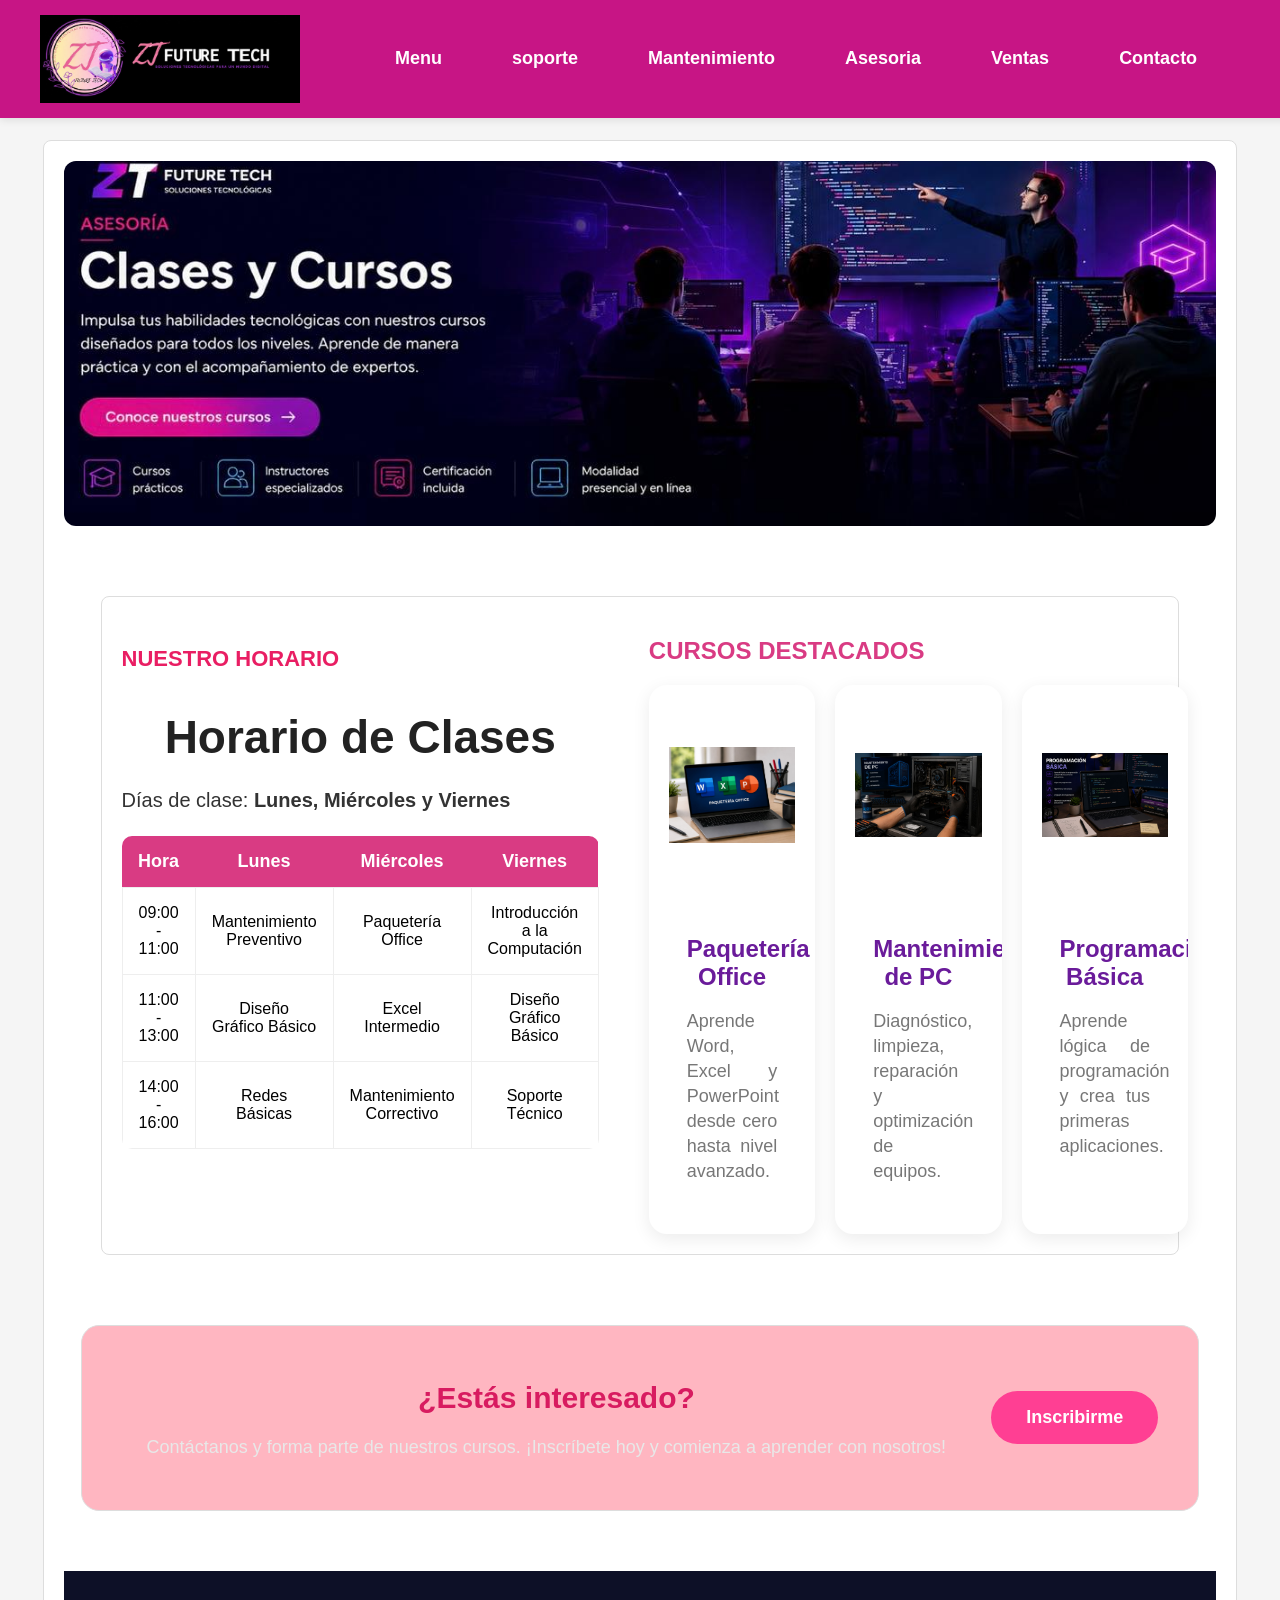
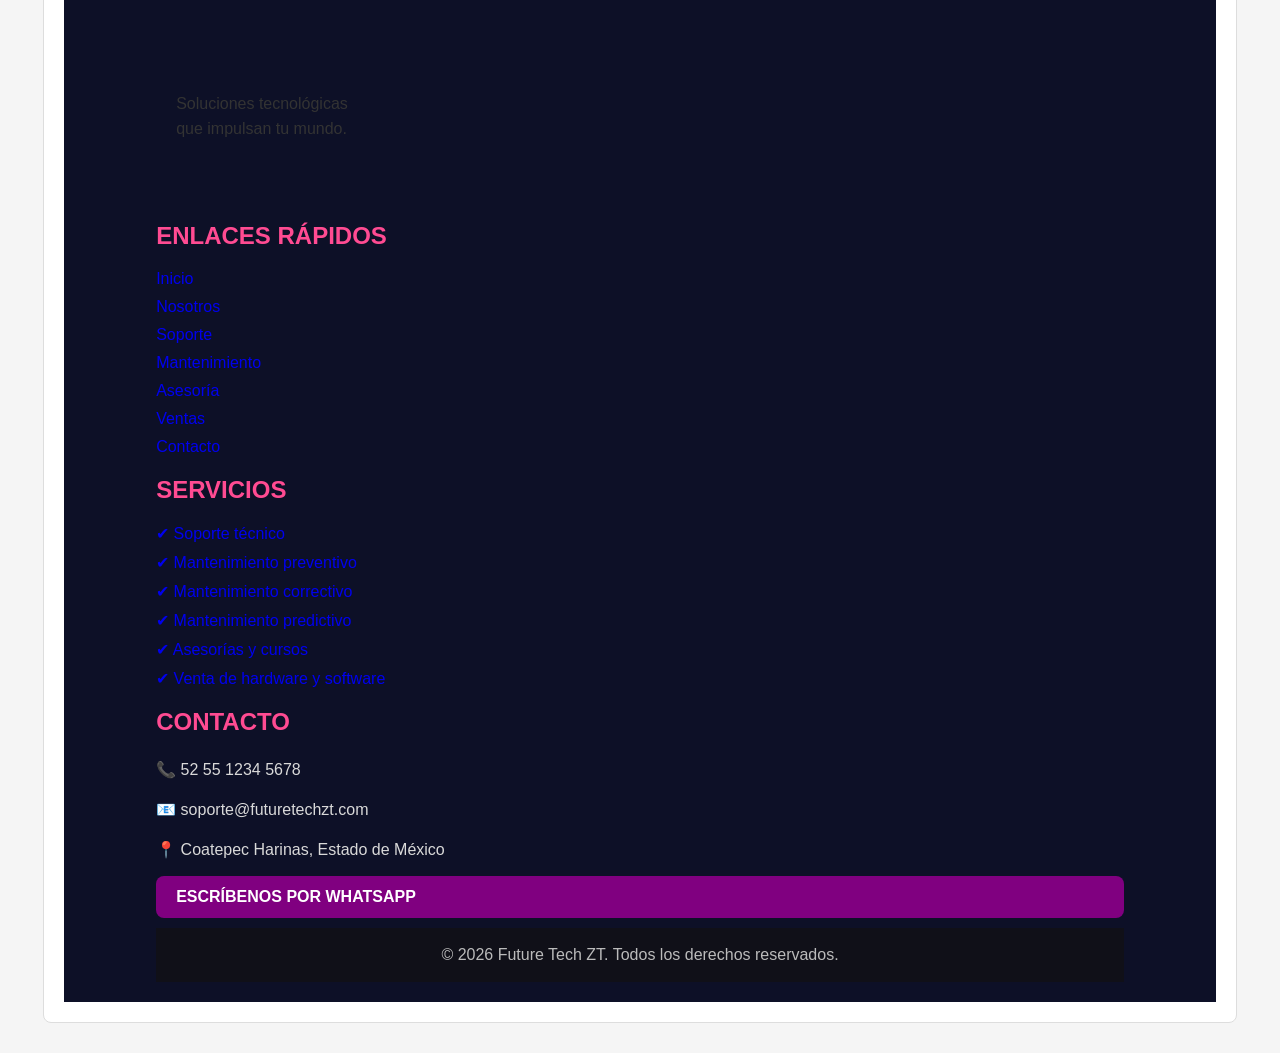
<file: asesorias.html>
<!DOCTYPE html>
<html lang="es">
<head>
<meta charset="UTF-8">
<title>Soluciones Tecnologicas "Future Tech ZT"</title> 
<meta name="viewport" content="width=device-width, initial-scale=1.0">
<link rel="stylesheet" href="estilosprincipales.css">
</head>

<body>   
 <header> 
<div class="logo"> 
<img src="logohorizontal.jpg" alt="ZT Support">
</div>
<nav>
<ul class="menu">
<li><a href="index.html">Menu</a> 
</li> 
<li class="desplegable"> 
<a href="#soporte">soporte</a> 
<ul class="submenu"> 
<li><a href="soporte.html">Presencial</a></li>
<li><a href="soporte.html">Distancia</a></li> 
</ul>
</li> 
<li class="desplegable">
<a href="mantenimiento.html">Mantenimiento</a> 
<ul class="submenu"> 
<li><a href="mantenimiento.html">Preventivo</a></li>
<li><a href="mantenimiento.html">Correctivo</a></li>
<li><a href="mantenimiento.html">Predictivo</a></li>
</ul> 
</li> 
<li class="desplegable">
<a href="#asesoría">Asesoria</a> 
<ul class="submenu"> 
<li><a  href="#clases">Clases</a></li> 
</ul> 
</li> 
<li class="desplegable"> 
<a href="#ventas">Ventas</a> 
<ul class="submenu"> 
<li><a href="ventas.html">Hardware</a></li> 
</ul>
</li> 
<li class="desplegable">
<a href="#contacto">Contacto</a> 
<ul class="submenu"> 
<li><a href="contacto.html">Nosotros</a></li> 
<li><a href="contacto.html">Ubicacion</a></li> 
<li><a href="contacto.html">Sucursal</a></li> 
</ul> 
</li> 
</ul> 
</nav> 
</header>

<!-- BANNER -->
<section class="banner-mantenimiento">

    <img src="bannerasesorias.jpg" alt="Banner Asesorias"> 
<section class="horario-cursos">

    <!-- HORARIO -->
    <div class="horario">

        <h4>NUESTRO HORARIO</h4>

        <h2>Horario de Clases</h2>

        <p class="dias">
            Días de clase: <strong>Lunes, Miércoles y Viernes</strong>
        </p>

        <table>

            <tr>
                <th>Hora</th>
                <th>Lunes</th>
                <th>Miércoles</th>
                <th>Viernes</th>
            </tr>

            <tr>
                <td>09:00 - 11:00</td>
                <td>Mantenimiento Preventivo</td>
                <td>Paquetería Office</td>
                <td>Introducción a la Computación</td>
            </tr>

            <tr>
                <td>11:00 - 13:00</td>
                <td>Diseño Gráfico Básico</td>
                <td>Excel Intermedio</td>
                <td>Diseño Gráfico Básico</td>
            </tr>

            <tr>
                <td>14:00 - 16:00</td>
                <td>Redes Básicas</td>
                <td>Mantenimiento Correctivo</td>
                <td>Soporte Técnico</td>
            </tr>

        </table>
    </div>

    <!-- CURSOS -->

    <div class="cursos">

        <h3>CURSOS DESTACADOS</h3>

        <div class="cards">

            <div class="card">

                <img src="office.jpg">

                <h4>Paquetería Office</h4>

                <p>
                    Aprende Word, Excel y PowerPoint desde cero hasta nivel avanzado.
                </p>

            </div>

            <div class="card">

                <img src="mantenimiento.jpg">

                <h4>Mantenimiento de PC</h4>

                <p>
                    Diagnóstico, limpieza, reparación y optimización de equipos.
                </p>

            </div>

            <div class="card">

                <img src="programacion.jpg">

                <h4>Programación Básica</h4>

                <p>
                    Aprende lógica de programación y crea tus primeras aplicaciones.
                </p>

            </div>

        </div>

    </div>

</section>
<!-- SECCIÓN INSCRIPCIÓN A CURSOS -->
<section class="inscripcion-cursos">

    <div class="inscripcion-icono">
    
    </div>

    <div class="inscripcion-texto">
        <h2>¿Estás interesado?</h2>
        <p>Contáctanos y forma parte de nuestros cursos. ¡Inscríbete hoy y comienza a aprender con nosotros!</p>
    </div>

    <div class="inscripcion-boton">
        <a href="formulario-cursos.html" class="btn-inscribirse">
            Inscribirme
        </a>
    </div>

</section>
<footer class="footer">

    <div class="footer-contenedor">

            <p>
                Soluciones tecnológicas<br>
                que impulsan tu mundo.
            </p>
        </div>

        <div class="footer-col">
            <h3>ENLACES RÁPIDOS</h3>

            <a href="index.html">Inicio</a>
            <a href="#">Nosotros</a>
            <a href="soporte.html">Soporte</a>
            <a href="mantenimiento.html">Mantenimiento</a>
            <a href="asesorias.html">Asesoría</a>
            <a href="ventas.html">Ventas</a>
            <a href="contacto.html">Contacto</a>
        </div>

        <div class="footer-col">
            <h3>SERVICIOS</h3>

            <a href="soporte.html">✔ Soporte técnico</a>
            <a href="mantenimiento.html">✔ Mantenimiento preventivo</a>
            <a href="#">✔ Mantenimiento correctivo</a>
            <a href="#">✔ Mantenimiento predictivo</a>
            <a href="asesorias.html">✔ Asesorías y cursos</a>
            <a href="contacto.html">✔ Venta de hardware y software</a>
        </div>

        <div class="footer-col">
            <h3>CONTACTO</h3>

            <p>📞 52 55 1234 5678</p>
            <p>📧 soporte@futuretechzt.com</p>
            <p>📍 Coatepec Harinas, Estado de México</p>

            <a href="#" class="boton-footer">
                ESCRÍBENOS POR WHATSAPP
            </a>

        </div>

    </div>

    <div class="footer-copy">
        © 2026 Future Tech ZT. Todos los derechos reservados.
    </div>

</footer>
</body>
</html>
</file>
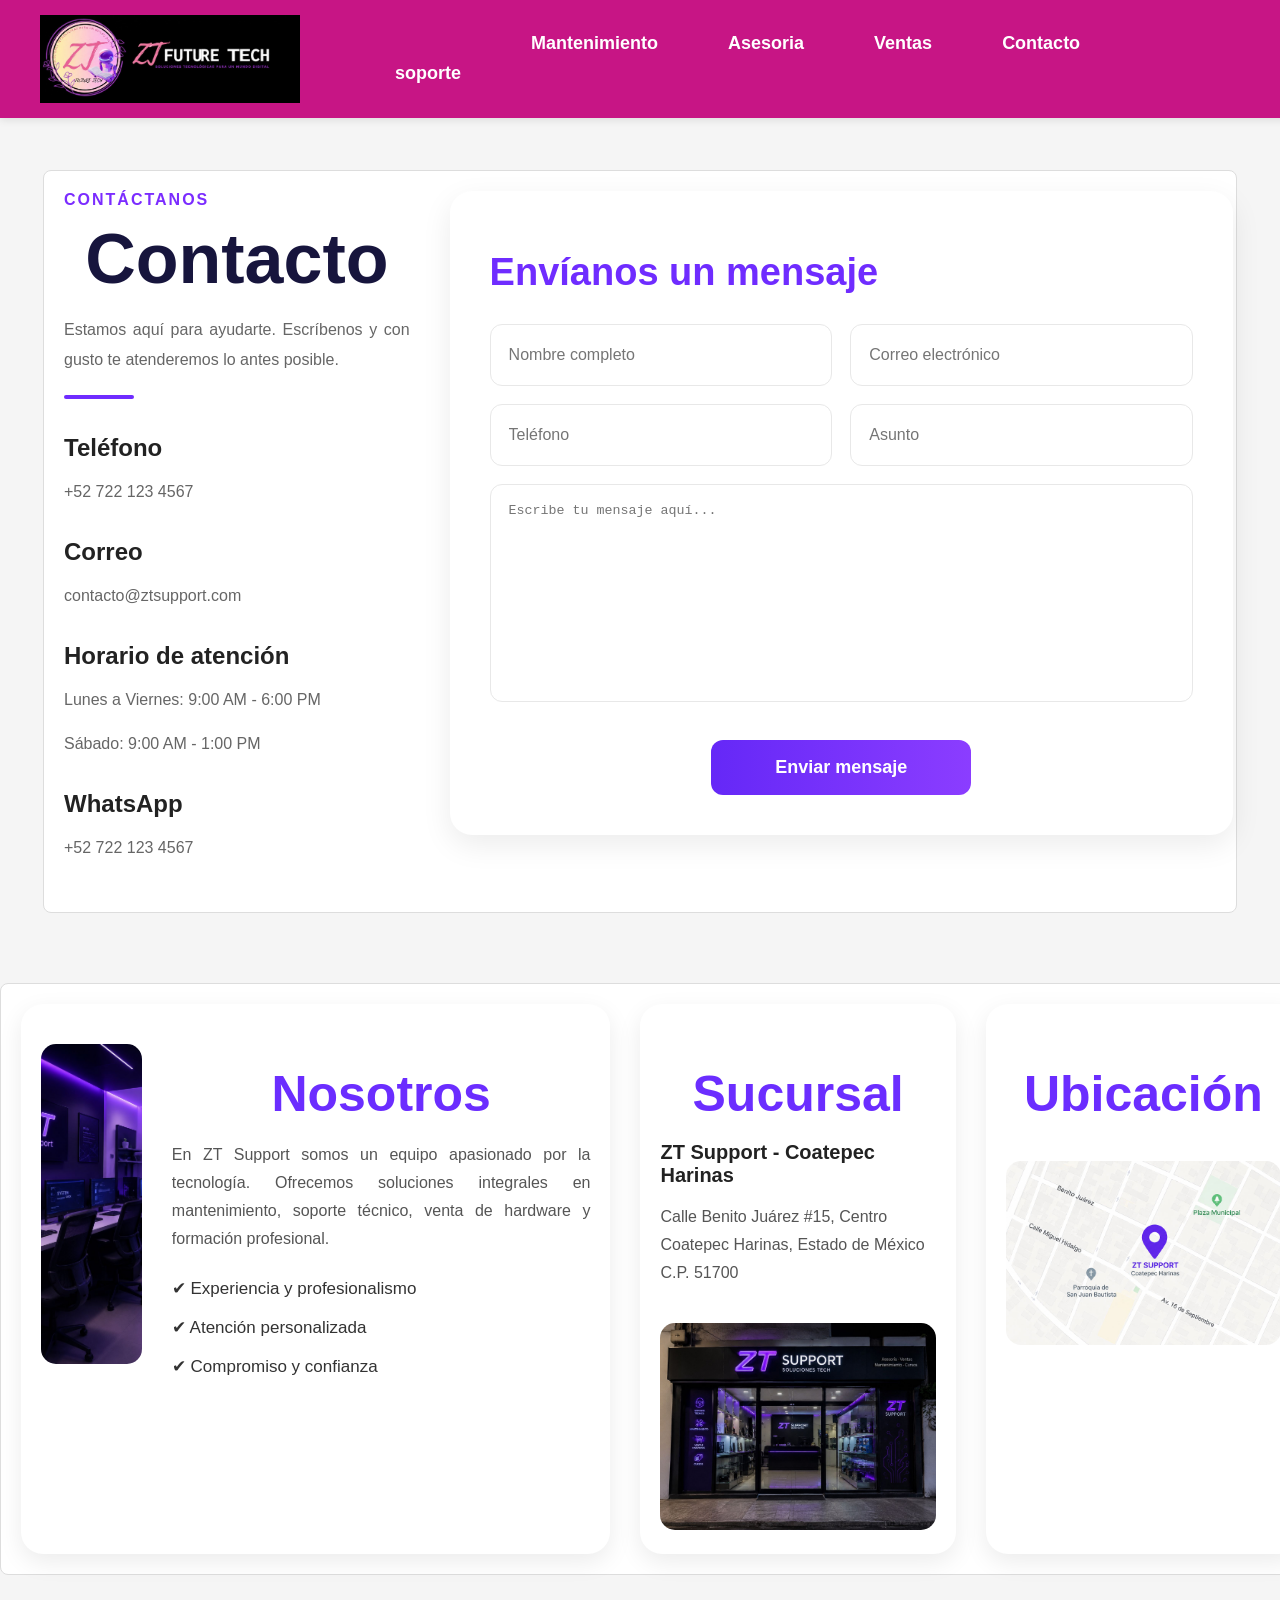
<file: contacto.html>
<!DOCTYPE html>
<html lang="es">
<head>
<meta charset="UTF-8">
<title>Soluciones Tecnologicas "Future Tech ZT"</title> 
<meta name="viewport" content="width=device-width, initial-scale=1.0">
<link rel="stylesheet" href="estilosprincipales.css">
</head>

<body>   
 <header> 
<div class="logo"> 
<img src="logohorizontal.jpg" alt="ZT Support">
</div>
<nav>
<ul class="menu">
<li><a href="index.html>Menu</a> 
</li> 
<li class="desplegable"> 
<a href="#soporte">soporte</a> 
<ul class="submenu"> 
<li><a href="soporte.html">Presencial</a></li>
<li><a href="soporte.html">Distancia</a></li> 
</ul>
</li> 
<li class="desplegable">
<a href="mantenimiento.html">Mantenimiento</a> 
<ul class="submenu"> 
<li><a href="mantenimiento.html">Preventivo</a></li>
<li><a href="mantenimiento.html">Correctivo</a></li>
<li><a href="mantenimiento.html">Predictivo</a></li>
</ul> 
</li> 
<li class="desplegable">
<a href="asesorias.html">Asesoria</a> 
<ul class="submenu"> 
<li><a  href="#clases">Clases</a></li> 
</ul> 
</li> 
<li class="desplegable"> 
<a href="#ventas">Ventas</a> 
<ul class="submenu"> 
<li><a href="#hardware">Hardware</a></li> 
</ul>
</li> 
<li class="desplegable">
<a href="#contacto">Contacto</a> 
<ul class="submenu"> 
<li><a href="#nosotros">Nosotros</a></li> 
<li><a href="#ubicacion">Ubicacion</a></li> 
<li><a href="#Sucursal">Sucursal</a></li> 
</ul> 
</li> 
</ul> 
</nav> 
</header>
<section class="contacto">

    <!-- Información -->
    <div class="info-contacto">

        <span>CONTÁCTANOS</span>

        <h2>Contacto</h2>

        <p>
            Estamos aquí para ayudarte. Escríbenos y con gusto
            te atenderemos lo antes posible.
        </p>

        <div class="linea"></div>

        <div class="dato">
            <h4>Teléfono</h4>
            <p>+52 722 123 4567</p>
        </div>

        <div class="dato">
            <h4>Correo</h4>
            <p>contacto@ztsupport.com</p>
        </div>

        <div class="dato">
            <h4>Horario de atención</h4>
            <p>Lunes a Viernes: 9:00 AM - 6:00 PM</p>
            <p>Sábado: 9:00 AM - 1:00 PM</p>
        </div>

        <div class="dato">
            <h4>WhatsApp</h4>
            <p>+52 722 123 4567</p>
        </div>

    </div>

    <!-- Formulario -->

    <div class="formulario">

        <h3>Envíanos un mensaje</h3>

        <form>

            <input type="text" placeholder="Nombre completo">

            <input type="email" placeholder="Correo electrónico">

            <input type="text" placeholder="Teléfono">

            <input type="text" placeholder="Asunto">

            <textarea placeholder="Escribe tu mensaje aquí..."></textarea>

            <button type="submit">Enviar mensaje</button>

        </form>

    </div>

</section>
<section class="informacion">

    <!-- Nosotros -->
    <div class="card-info nosotros">

        <div class="img-card">
            <img src="nosotros1.jpg" alt="Nosotros">
        </div>

        <div class="contenido">

            <h2>Nosotros</h2>

            <p>
                En ZT Support somos un equipo apasionado por la tecnología.
                Ofrecemos soluciones integrales en mantenimiento,
                soporte técnico, venta de hardware y formación profesional.
            </p>

            <ul>
                <li>✔ Experiencia y profesionalismo</li>
                <li>✔ Atención personalizada</li>
                <li>✔ Compromiso y confianza</li>
            </ul>

        </div>

    </div>

    <!-- Sucursal -->

    <div class="card-info">

        <h2>Sucursal</h2>

        <h3>ZT Support - Coatepec Harinas</h3>

        <p>
            Calle Benito Juárez #15, Centro<br>
            Coatepec Harinas, Estado de México<br>
            C.P. 51700
        </p>

        <img src="sucursal1.jpg" alt="Sucursal">

    </div>

    <!-- Ubicación -->

    <div class="card-info">

        <h2>Ubicación</h2>

        <img src="mapa.jpg" alt="Mapa">

    </div>

</section>
</file>
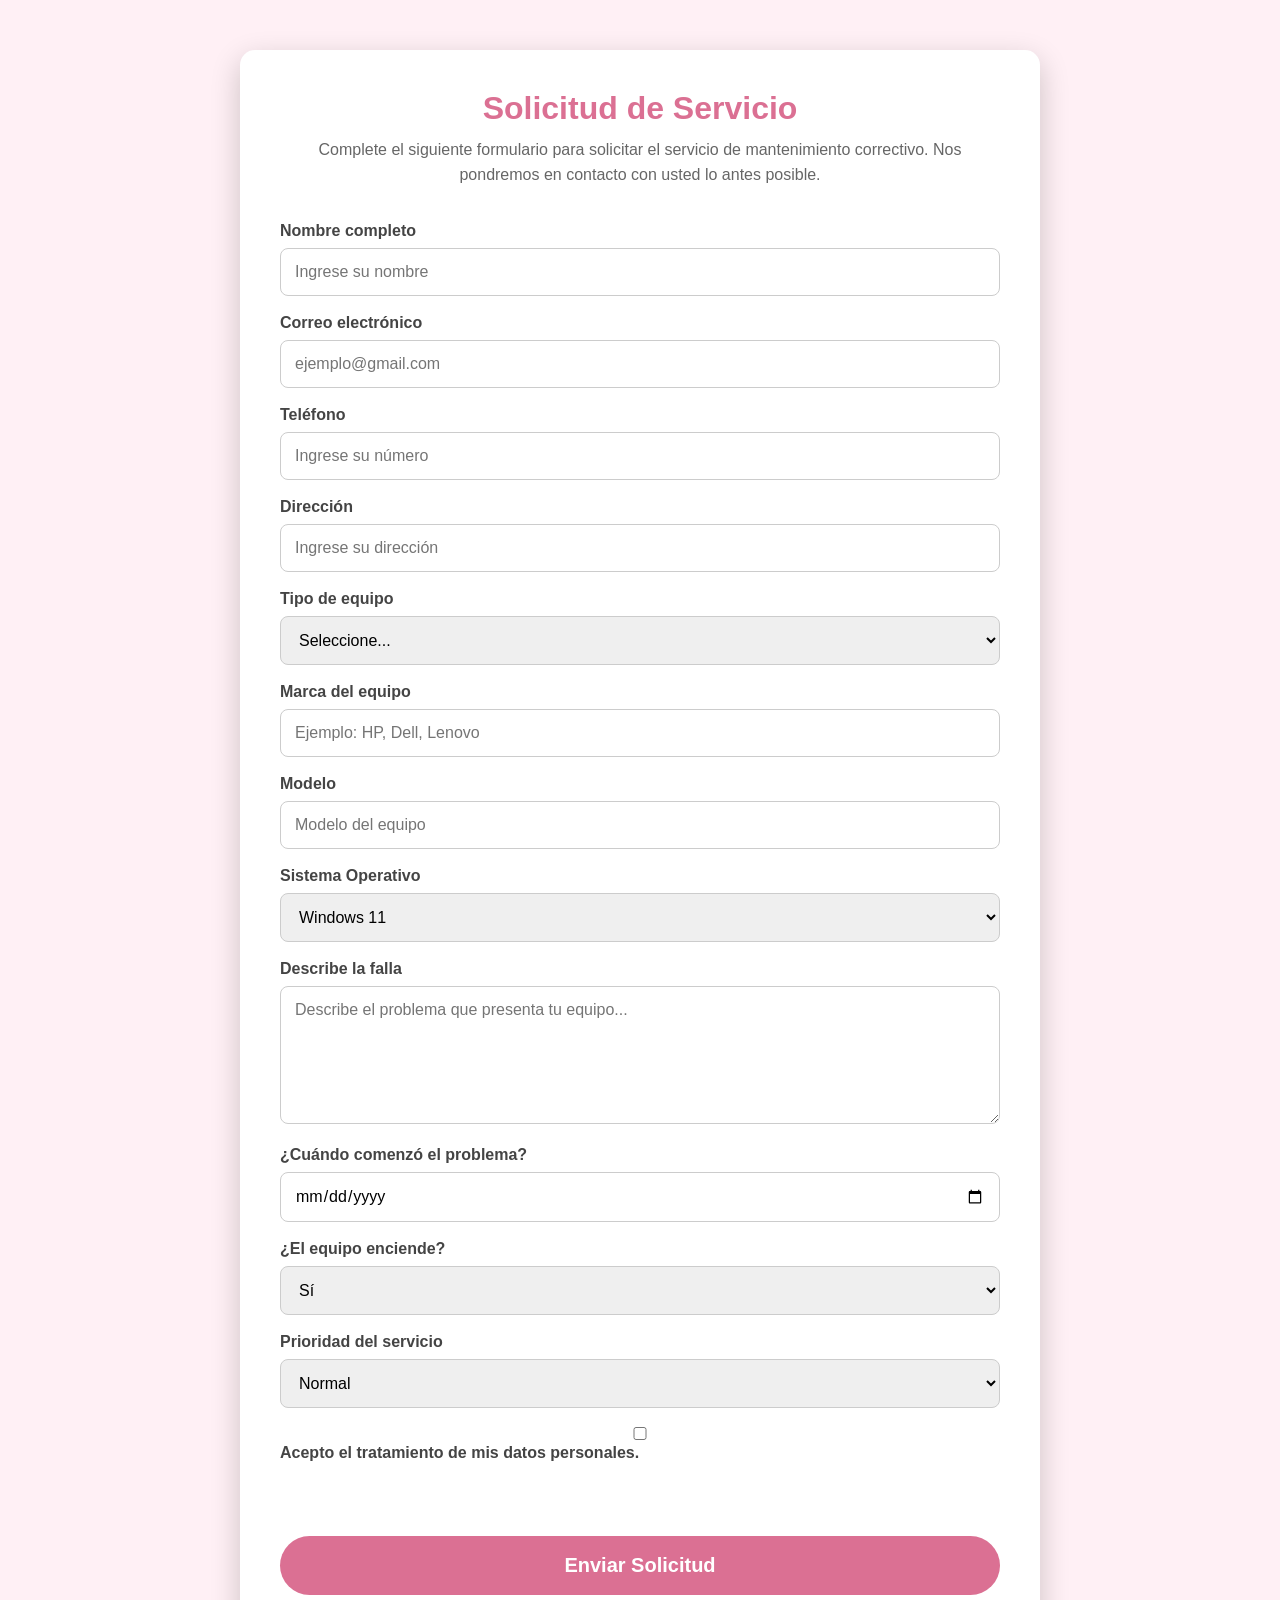
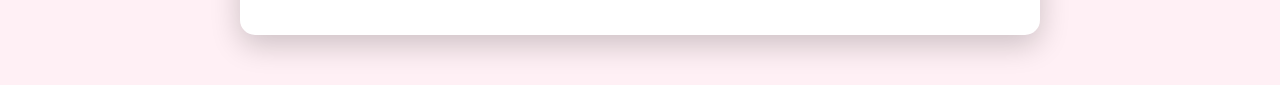
<file: Formulario de Mantenimiento.html>
<!DOCTYPE html>
<html lang="es">
<head>
<meta charset="UTF-8">
<meta name="viewport" content="width=device-width, initial-scale=1.0">

<title>Solicitud de Mantenimiento Correctivo</title>

<link rel="stylesheet" href="estilo-formulario.css">

</head>

<body>

<div class="contenedor">

<h1>Solicitud de Servicio</h1>

<p class="descripcion">
Complete el siguiente formulario para solicitar el servicio de mantenimiento correctivo. Nos pondremos en contacto con usted lo antes posible.
</p>

<form>

<label>Nombre completo</label>
<input type="text" placeholder="Ingrese su nombre" required>

<label>Correo electrónico</label>
<input type="email" placeholder="ejemplo@gmail.com" required>

<label>Teléfono</label>
<input type="tel" placeholder="Ingrese su número" required>

<label>Dirección</label>
<input type="text" placeholder="Ingrese su dirección">

<label>Tipo de equipo</label>

<select required>

<option value="">Seleccione...</option>

<option>Laptop</option>

<option>Computadora de escritorio</option>

<option>Impresora</option>

<option>Servidor</option>

<option>Otro</option>

</select>

<label>Marca del equipo</label>

<input type="text" placeholder="Ejemplo: HP, Dell, Lenovo">

<label>Modelo</label>

<input type="text" placeholder="Modelo del equipo">

<label>Sistema Operativo</label>

<select>

<option>Windows 11</option>

<option>Windows 10</option>

<option>macOS</option>

<option>Linux</option>

<option>No aplica</option>

</select>

<label>Describe la falla</label>

<textarea rows="6" placeholder="Describe el problema que presenta tu equipo..." required></textarea>

<label>¿Cuándo comenzó el problema?</label>

<input type="date">

<label>¿El equipo enciende?</label>

<select>

<option>Sí</option>

<option>No</option>

<option>A veces</option>

</select>

<label>Prioridad del servicio</label>

<select>

<option>Normal</option>

<option>Urgente</option>

<option>Muy urgente</option>

</select>

<label>

<input type="checkbox" required>

Acepto el tratamiento de mis datos personales.

</label>

<br><br>

<button type="submit">
Enviar Solicitud
</button>

</form>

</div>

</body>
</html>
</file>
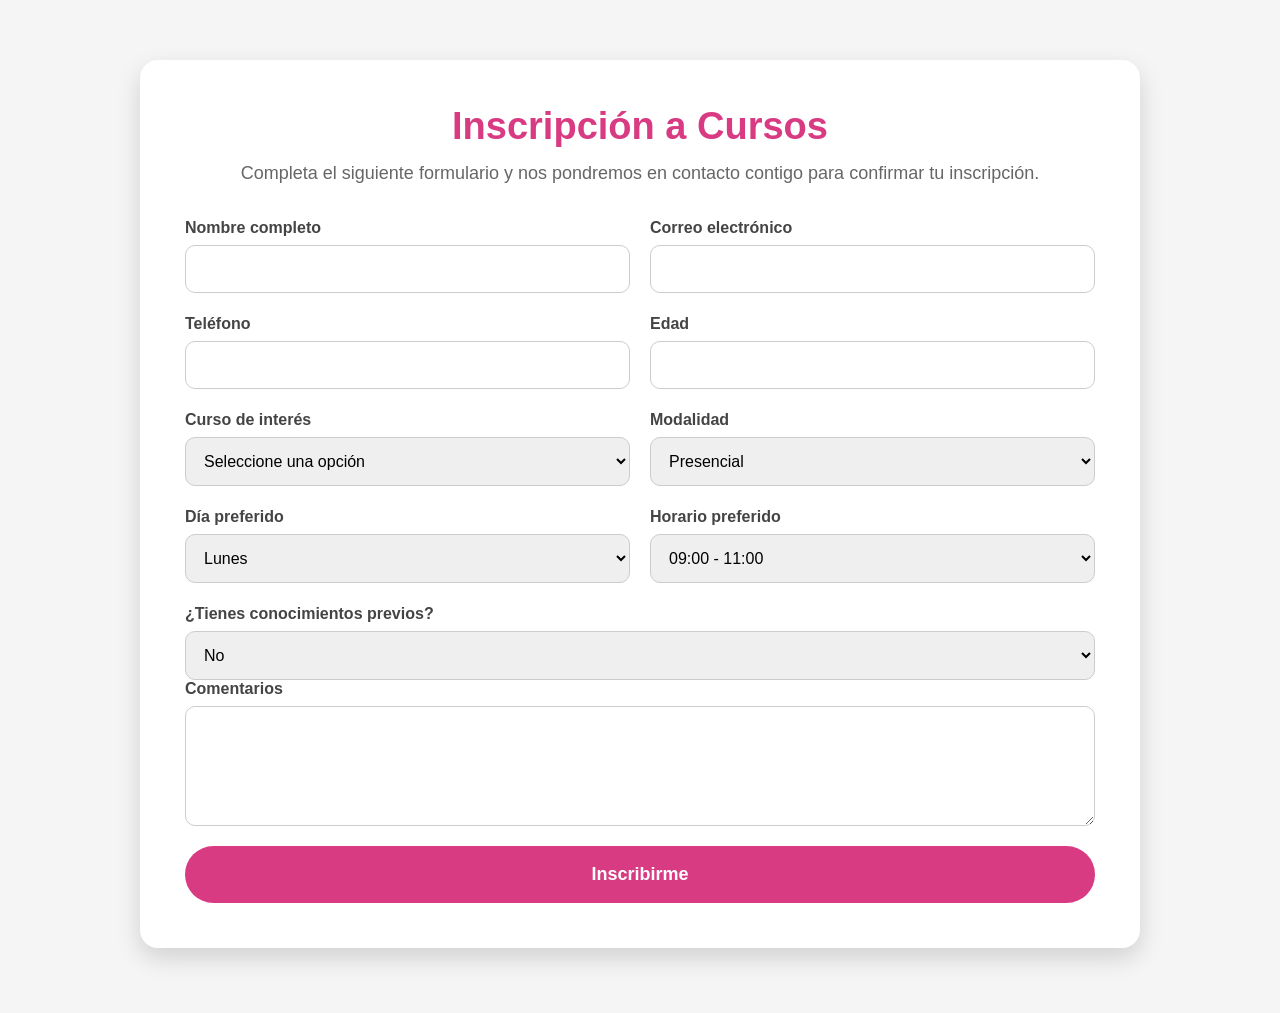
<file: formulario-cursos.html>
<!DOCTYPE html>
<html lang="es">
<head>

<meta charset="UTF-8">
<meta name="viewport" content="width=device-width, initial-scale=1.0">

<title>Inscripción a Cursos</title>

<link rel="stylesheet" href="formulario-cursos.css">

</head>

<body>

<section class="formulario-cursos">

    <div class="contenedor-formulario">

        <h1>Inscripción a Cursos</h1>

        <p>Completa el siguiente formulario y nos pondremos en contacto contigo para confirmar tu inscripción.</p>

        <form>

            <div class="fila">

                <div class="campo">
                    <label>Nombre completo</label>
                    <input type="text" required>
                </div>

                <div class="campo">
                    <label>Correo electrónico</label>
                    <input type="email" required>
                </div>

            </div>

            <div class="fila">

                <div class="campo">
                    <label>Teléfono</label>
                    <input type="tel" required>
                </div>

                <div class="campo">
                    <label>Edad</label>
                    <input type="number" min="10">
                </div>

            </div>

            <div class="fila">

                <div class="campo">
                    <label>Curso de interés</label>

                    <select required>

                        <option>Seleccione una opción</option>
                        <option>Paquetería Office</option>
                        <option>Mantenimiento de PC</option>
                        <option>Programación Básica</option>
                        <option>Redes Básicas</option>
                        <option>Diseño Gráfico</option>

                    </select>

                </div>

                <div class="campo">

                    <label>Modalidad</label>

                    <select>

                        <option>Presencial</option>
                        <option>En línea</option>

                    </select>

                </div>

            </div>

            <div class="fila">

                <div class="campo">
                    <label>Día preferido</label>

                    <select>

                        <option>Lunes</option>
                        <option>Miércoles</option>
                        <option>Viernes</option>

                    </select>

                </div>

                <div class="campo">

                    <label>Horario preferido</label>

                    <select>

                        <option>09:00 - 11:00</option>
                        <option>11:00 - 13:00</option>
                        <option>14:00 - 16:00</option>

                    </select>

                </div>

            </div>

            <div class="campo">

                <label>¿Tienes conocimientos previos?</label>

                <select>

                    <option>No</option>
                    <option>Básicos</option>
                    <option>Intermedios</option>

                </select>

            </div>

            <div class="campo">

                <label>Comentarios</label>

                <textarea rows="5"></textarea>

            </div>

            <button type="submit" class="btn-enviar">
                Inscribirme
            </button>

        </form>

    </div>

</section>

</body>
</html>
</file>
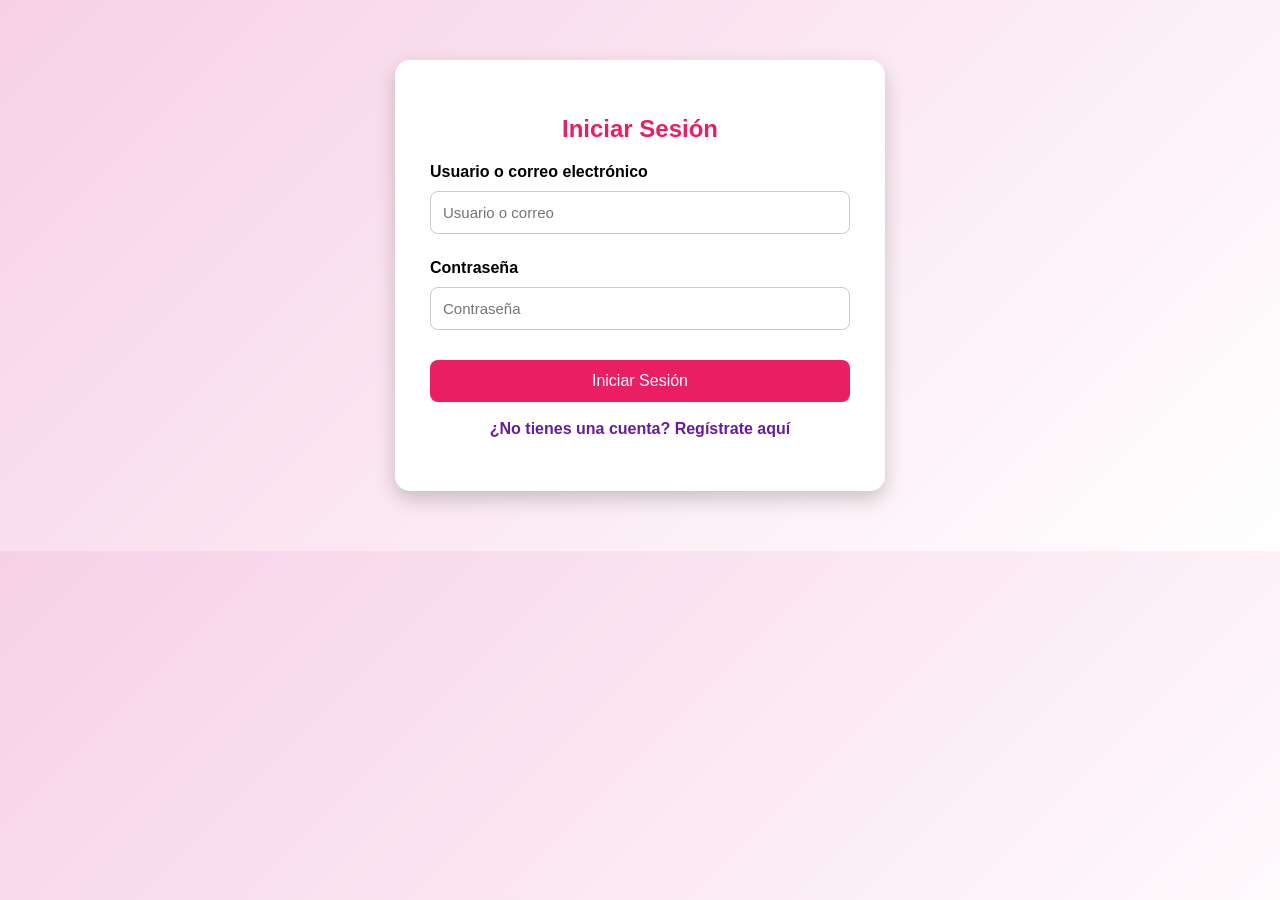
<file: login.html>
<!DOCTYPE html>
<html lang="es">
<head>
    <meta charset="UTF-8">
    <meta name="viewport" content="width=device-width, initial-scale=1.0">
    <title>Iniciar Sesión</title>
    <link rel="stylesheet" href="formularios2.css">
</head>
<body>

<div class="contenedor">

    <h2>Iniciar Sesión</h2>

    <form action="index.html">

        <label>Usuario o correo electrónico</label>
        <input type="text" placeholder="Usuario o correo" required>

        <label>Contraseña</label>
        <input type="password" placeholder="Contraseña" required>

        <button type="submit">Iniciar Sesión</button>

    </form>

    <br>

    <center>
        <a href="registro.html">¿No tienes una cuenta? Regístrate aquí</a>
    </center>

    <br>

  

</div>

</body>
</html>
</file>
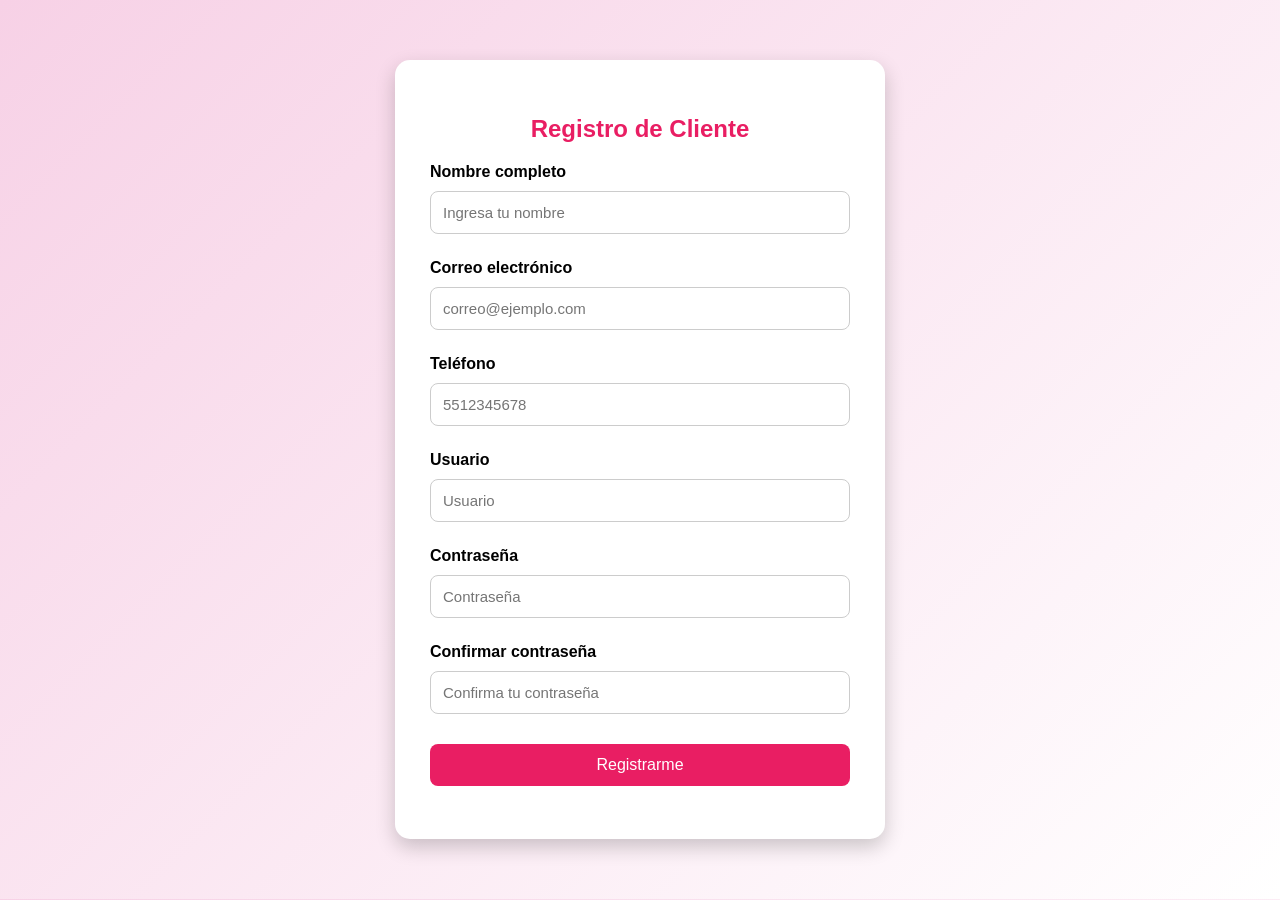
<file: registro.html>
<!DOCTYPE html>
<html lang="es">
<head>
<meta charset="UTF-8">
<meta name="viewport" content="width=device-width, initial-scale=1.0">
<title>Registro de Clientes</title>
<link rel="stylesheet" href="formularios2.css">
</head>

<body>

<div class="contenedor">

    <h2>Registro de Cliente</h2>

    <form action="login.html">

        <label>Nombre completo</label>
        <input type="text" placeholder="Ingresa tu nombre" required>

        <label>Correo electrónico</label>
        <input type="email" placeholder="correo@ejemplo.com" required>

        <label>Teléfono</label>
        <input type="tel" placeholder="5512345678" required>

        <label>Usuario</label>
        <input type="text" placeholder="Usuario" required>

        <label>Contraseña</label>
        <input type="password" placeholder="Contraseña" required>

        <label>Confirmar contraseña</label>
        <input type="password" placeholder="Confirma tu contraseña" required>

        <button type="submit">Registrarme</button>

    </form>

    <br>

</div>

</body>
</html>
</file>
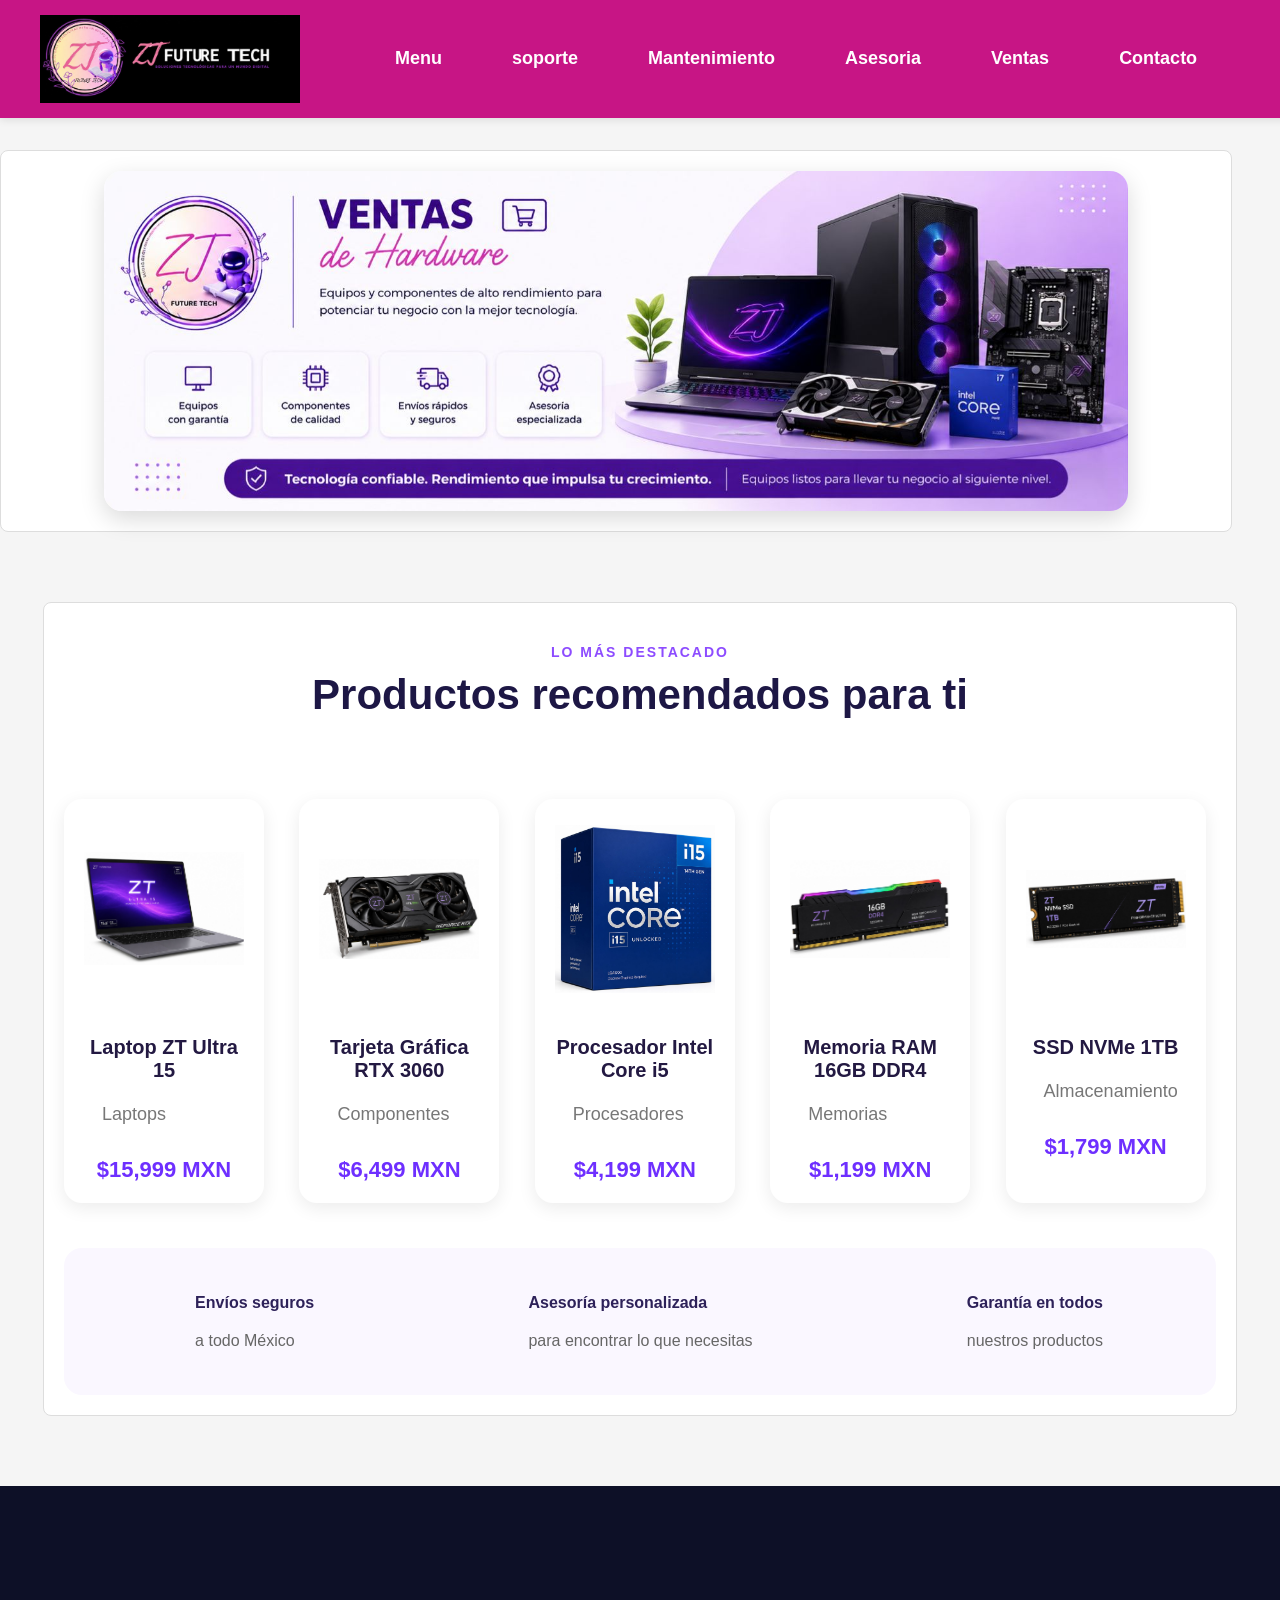
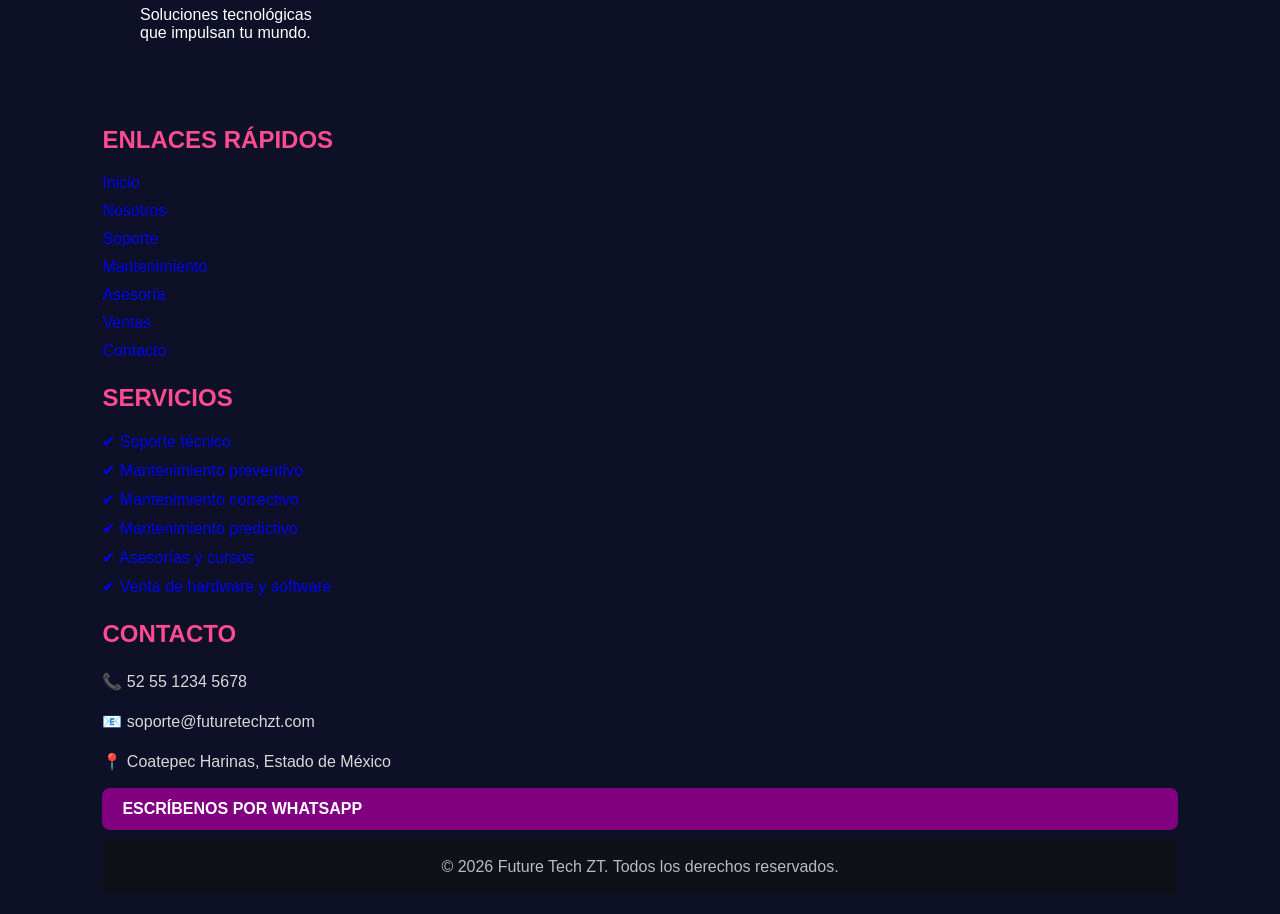
<file: ventas.html>
<!DOCTYPE html>
<html lang="es">
<head>
<meta charset="UTF-8">
<title>Soluciones Tecnologicas "Future Tech ZT"</title> 
<meta name="viewport" content="width=device-width, initial-scale=1.0">
<link rel="stylesheet" href="estilosprincipales.css">
</head>

<body>   
 <header> 
<div class="logo"> 
<img src="logohorizontal.jpg" alt="ZT Support">
</div>
<nav>
<ul class="menu">
<li><a href="index.html">Menu</a> 
</li> 
<li class="desplegable"> 
<a href="#soporte">soporte</a> 
<ul class="submenu"> 
<li><a href="soporte.html">Presencial</a></li>
<li><a href="soporte.html">Distancia</a></li> 
</ul>
</li> 
<li class="desplegable">
<a href="mantenimiento.html">Mantenimiento</a> 
<ul class="submenu"> 
<li><a href="mantenimiento.html">Preventivo</a></li>
<li><a href="mantenimiento.html">Correctivo</a></li>
<li><a href="mantenimiento.html">Predictivo</a></li>
</ul> 
</li> 
<li class="desplegable">
<a href="asesorias.html">Asesoria</a> 
<ul class="submenu"> 
<li><a  href="#clases">Clases</a></li> 
</ul> 
</li> 
<li class="desplegable"> 
<a href="#ventas">Ventas</a> 
<ul class="submenu"> 
<li><a href="#hardware">Hardware</a></li> 
</ul>
</li> 
<li class="desplegable">
<a href="#contacto">Contacto</a> 
<ul class="submenu"> 
<li><a href="contacto.html">Nosotros</a></li> 
<li><a href="contacto.html">Ubicacion</a></li> 
<li><a href="contacto.html">Sucursal</a></li> 
</ul> 
</li> 
</ul> 
</nav> 
</header>
<section class="hardware-banner">
    <img src="bannerventas.jpg" alt="Ventas de Hardware ZT Support">
</section>
<section class="hardware">

    <div class="titulo">
        <span>LO MÁS DESTACADO</span>
        <h2>Productos recomendados para ti</h2>
    </div>

    <div class="productos">

        <div class="card">
            <img src="laptop.jpg" alt="">
            <h3>Laptop ZT Ultra 15</h3>
            <p>Laptops</p>
            <span>$15,999 MXN</span>
        </div>

        <div class="card">
            <img src="tarjeta.jpg" alt="">
            <h3>Tarjeta Gráfica RTX 3060</h3>
            <p>Componentes</p>
            <span>$6,499 MXN</span>
        </div>

        <div class="card">
            <img src="procesador.jpg" alt="">
            <h3>Procesador Intel Core i5</h3>
            <p>Procesadores</p>
            <span>$4,199 MXN</span>
        </div>

        <div class="card">
            <img src="memoria.jpg" alt="">
            <h3>Memoria RAM 16GB DDR4</h3>
            <p>Memorias</p>
            <span>$1,199 MXN</span>
        </div>

        <div class="card">
            <img src="almacenamiento.jpg" alt="">
            <h3>SSD NVMe 1TB</h3>
            <p>Almacenamiento</p>
            <span>$1,799 MXN</span>
        </div>

    </div>

    <div class="beneficios">

        <div class="beneficio">
            <i class="fa-solid fa-truck-fast"></i>
            <div>
                <h4>Envíos seguros</h4>
                <p>a todo México</p>
            </div>
        </div>

        <div class="beneficio">
            <i class="fa-solid fa-headset"></i>
            <div>
                <h4>Asesoría personalizada</h4>
                <p>para encontrar lo que necesitas</p>
            </div>
        </div>

        <div class="beneficio">
            <i class="fa-solid fa-shield-halved"></i>
            <div>
                <h4>Garantía en todos</h4>
                <p>nuestros productos</p>
            </div>
        </div>

    </div>

</section>
<footer class="footer">

    <div class="footer-contenedor">

            <p>
                Soluciones tecnológicas<br>
                que impulsan tu mundo.
            </p>
        </div>

        <div class="footer-col">
            <h3>ENLACES RÁPIDOS</h3>

            <a href="index.html">Inicio</a>
            <a href="#">Nosotros</a>
            <a href="soporte.html">Soporte</a>
            <a href="mantenimiento.html">Mantenimiento</a>
            <a href="asesorias.html">Asesoría</a>
            <a href="#">Ventas</a>
            <a href="contacto.html">Contacto</a>
        </div>

        <div class="footer-col">
            <h3>SERVICIOS</h3>

            <a href="soporte.html">✔ Soporte técnico</a>
            <a href="mantenimiento.html">✔ Mantenimiento preventivo</a>
            <a href="mantenimiento.html">✔ Mantenimiento correctivo</a>
            <a href="mantenimiento.html">✔ Mantenimiento predictivo</a>
            <a href="asesorias.html">✔ Asesorías y cursos</a>
            <a href="contacto.html">✔ Venta de hardware y software</a>
        </div>

        <div class="footer-col">
            <h3>CONTACTO</h3>

            <p>📞 52 55 1234 5678</p>
            <p>📧 soporte@futuretechzt.com</p>
            <p>📍 Coatepec Harinas, Estado de México</p>

            <a href="#" class="boton-footer">
                ESCRÍBENOS POR WHATSAPP
            </a>

        </div>

    </div>

    <div class="footer-copy">
        © 2026 Future Tech ZT. Todos los derechos reservados.
    </div>

</footer>
</body>
</html>
</file>
<file: estilosprincipales.css>
body{
    margin:0;
    font-family:Arial, sans-serif;
    background:#f5f5f5;
}


.titulo{
    text-align:center;
    color:#333;
    padding:20px;
    margin:0;
}

.menu{
    list-style:none;
    margin:0;
    padding:0;
    display:flex;
    justify-content:flex-start;
    background:#e91e63;
    border-radius:6px;
}

.menu li{
    position:relative;
}

.menu li a{
    display:block;
    padding:15px 25px;
    color:white;
    text-decoration:none;
    font-weight:bold;
}

.menu li:hover{
    background:#c2185b;
}

.submenu{
    display:none;
    position:absolute;
    list-style:none;
    padding:0;
    margin:0;
    background:#e91e63;
    min-width:180px;
}

.submenu li a{
    padding:12px;
}

.desplegable:hover .submenu{
    display:block;
}
.bienvenida{
    text-align:center;
    padding:50px 20px;
    background:MediumVioletPink;
}
.bienvenida h2{
    color:MediumVioletPink;
    font-size:37px;
    margin-bottom:15px;
}

.bienvenida p{
    font-size:18px;
    color:MediumVioletPink;
    max-width:800px;
    margin:auto;
    line-height:1.6;
    text-align: justify;
}
section{
    width:85%;
    margin:25px auto;
    padding:20px;
    background:#fff;
    border:1px solid #ddd;
    border-radius:8px;
}

section h2{
    color:#d81b60;
    text-align:center;
    font-size:28px;
    font-weight:bold;
    margin-bottom:15px;
}

section h3{
    color:#444;
    font-size:20px;
    font-weight:bold;
    margin-top:20px;
}

section p{
    text-align:justify;
    font-size:16px;
    color:#333;
    line-height:1.6;
}

/* Estilos para carrusel */
.contenedor {
  display:block;
  gap:15px;
  box-shadow: 0 4px 8px rgba(0,0,0,2);
  width: 100%;
  text-align: center;
}
.subcontenedor {
 padding: 10px;
 background-color: #3B7597;
 text-align: center;
 border-radius: 10px;
 width: 100%;

}
.contenedor-carrusel {
    position: relative;
    z-index: 1;
    width: 85%;
    max-width: 1500px;
    border-radius: 20px;
    overflow: hidden;
    box-shadow: 0 6px 20px rgba(0,0,0,0.2);
    margin: 30px auto;
}
.carrusel {
    display: flex;
    overflow-x: auto;
    scroll-behavior: smooth;
    scroll-snap-type: x mandatory;
    scrollbar-width: none; /* Oculta la barra de desplazamiento en Firefox */
}

/* Oculta la barra de desplazamiento en Chrome/Safari/Edge */
.carrusel::-webkit-scrollbar {
    display: none;
}

.item {
    min-width: 100%;
    scroll-snap-align: start;
}

.item img {
    width: 100%;

    height: 300px;
    object-fit=cover;
    display: block;
}

.navegacion {
    position: absolute;
    bottom: 15px;
    left: 50%;
    transform: translateX(-50%);
    display: flex;
    gap: 10px;
}

.navegacion a {
    background-color: rgba(255, 255, 255, 0.7);
    color: #333;
    text-decoration: none;
    padding: 5px 12px;
    border-radius: 50%;
    font-weight: bold;
    font-size: 14px;
    transition: background 0.3s;
}

.navegacion a:hover {
    background-color: rgba(255, 255, 255, 1);
}
header{
    display:flex;
    align-items:center;
    background:#fff;
    padding:15px 30px;
    box-shadow:0 2px 8px rgba(0,0,0,.1);
    position:fixed;
    top:0;
    left:0;
    width:100%;
    z-index:1000;
}

.logo{
    margin-right:40px;
}

.logo img{
    height:70px;
}

nav{
    flex:1;
}

.menu{
    display:flex;
    justify-content:flex-start;
    list-style:none;
    gap:20px;
    margin:0;
    padding:0;
    background:transparent;
}nav{
    margin-left:30px;
}
.logo img{
    height:70px;   /* Ajusta el tamaño del logo */
}

nav ul{
    display:flex;
    list-style:none;
    gap:35px;
    margin:0;
    padding:0;
}

nav a{
    text-decoration:none;
    color:#1f2d3d;
    font-size:18px;
    font-weight:bold;
    transition:.3s;
}

nav a:hover{
    color:#007BFF;
}

body{
    padding-top:100px; /* Para que el contenido no quede debajo del header */
}
.titulo-principal{
    text-align:center;
    background:#ffffff;
    padding:15px 0;
}

.titulo-principal h1{
    margin:0;
    font-size:38px;
    color:#8e44ad;
}

header{
    display:flex;
    justify-content:space-between;
    align-items:center;
    padding:15px 40px;
    background:MediumVioletRed;
}
.bienvenida{
    display:flex;
    align-items:center;
    justify-content:space-between;
    gap:50px;
    padding:40px;
    background:#fff;
    border-radius:10px;
    width:90%
    margin:70px auto;
}

.texto{
    flex:2;
    width:55%;
}

.video{
    flex:1;
    display:flex;
    justify-content:center;
    width:40%;
}

.video video{
    width:100%;      /* Tamaño ideal para un reel */
    height:450px;
    border-radius:18px;
    object-fit:cover;
    box-shadow:0 10px 30px rgba(0,0,0,0.2);
}
.flechas{
    position: absolute;
    top: 50%;
    left: 0;
    width: 100%;
    display: flex;
    justify-content: space-between;
    transform: translateY(-50%);
    pointer-events: none;
}

.flechas a{
    pointer-events: auto;
    width: 45px;
    height: 45px;
    background: rgba(0,0,0,.5);
    color: white;
    text-decoration: none;
    border-radius: 50%;
    display: flex;
    align-items: center;
    justify-content: center;
    font-size: 28px;
    font-weight: bold;
    margin: 0 15px;
    transition: .3s;
}

.flechas a:hover{
    background: #ff3b8d;
}
.flechas{
    position:absolute;
    top:50%;
    left:0;
    width:100%;
    display:flex;
    justify-content:space-between;
    transform:translateY(-50%);
    pointer-events:none;
}

.prev,
.next{
    pointer-eve
nts:auto;
    background:rgba(0,0,0,.5);
    color:#fff;
    border:none;
    width:45px;
    height:45px;
    border-radius:50%;
    cursor:pointer;
    font-size:24px;
}

.prev:hover,
.next:hover{
    background:#a100ff;
}
.texto h2{
    color:#8a2be2;
    font-size:48px;
    font-weight:bold;
    margin-bottom:20px;
}
.bienvenida{
    display:flex;
    justify-content:space-between;
    align-items:center;
    width:90%;
    margin:70px auto;
    gap:50px;
}

.texto{
    width:55%;
}

.video{
    width:40%;
}

.video video{
    width:100%;
    border-radius:18px;
    box-shadow:0 10px 30px rgba(0,0,0,.2);
}
.texto p{
    font-size:20px;
    line-height:1.8;
    color:#555;
    text-align:justify;
}
.beneficios{
    display:flex;
    gap:20px;
    margin-top:35px;
}

.card{
    width:160px;
    background:#fff;
    border-radius:18px;
    text-align:center;
    padding:25px 15px;
    box-shadow:0 8px 20px rgba(0,0,0,.1);
    transition:.3s;
}

.card:hover{
    transform:translateY(-8px);
}

.card img{
    width:55px;
    margin-bottom:15px;
}

.card h4{
    color:#6f2cff;
    margin-bottom:8px;
}
.boton{
    display:inline-block;
    margin-top:30px;
    padding:15px 40px;
    background:DarkMagenta;
    color:white;
    text-decoration:none;
    border-radius:40px;
    font-weight:bold;
    transition:.3s;
}

.boton:hover{
    transform:scale(1.05);
}
.servicios{
    width:90%;
    margin:60px auto;
    text-align:center;
}

.servicios h2{
    font-size:40px;
    margin-bottom:40px;
}

.servicios span{
    color:#8a2be2;
}

.contenedor-servicios{
    display:flex;
    justify-content:center;
    gap:20px;
    flex-wrap:nowrap;  /*evita que una tarjeta baje*/
    margin: 40px auto;
    width:95%;
}

.servicio{
    width:260px;
    background:white;
    border-radius:15px;
    padding:30px 20px;
    box-shadow:0 5px 20px rgba(0,0,0,.12);
    transition:.3s;
}

.servicio:hover{
    transform:translateY(-8px);
}

.servicio img{
    width:65px;
    margin-bottom:15px;
}

.servicio h3{
    font-size:22px;
    color:#333;
    margin-bottom:20px;
}

.servicio p{
    color:#666;
    line-height:1.7;
    margin-bottom:25px;
}

.servicio button{
    background:purple;
    color:white;
    border:none;
    border-radius:30px;
    padding:12px 30px;
    cursor:pointer;
    font-weight:bold;
}
background: #f7f7f9;
.footer{
    background:GhostWhite;
    color:GhostWhite;
    margin-top:70px;
}

.footer-contenedor{
    max-width:1200px;
    margin:auto;
    display:flex;
    justify-content:space-between;
    gap:40px;
    padding:50px 20px;
    flex-wrap:wrap;
}

.footer-col{
    flex:1;
    min-width:220px;
}

.logo-footer{
    width:180px;
    margin-bottom:15px;
}

.footer h3{
    color:#ff4ca0;
    margin-bottom:20px;
}

.footer p,
.footer a{
    color:LavanderBlush;
    text-decoration:none;
    display:block;
    margin:10px 0;
    transition:.3s;
}

.footer a:hover{
    color:#ff4ca0;
}

.redes{
    display:flex;
    gap:12px;
    margin-top:20px;
}

.redes img{
    width:38px;
    height:38px;
}

.boton-footer{
    display:inline-block;
    margin-top:20px;
    background:purple;
    color:white!important;
    padding:12px 20px;
    border-radius:8px;
    font-weight:bold;
}

.footer-copy{
    background:#101018;
    text-align:center;
    padding:18px;
    color:#bbb;
}
/* BANNER */

.banner-mantenimiento{
    width:90%;
    overflow:hidden;
}

.banner-mantenimiento img{
    width:100%;
    height:340x;      /* puedes cambiar la altura */
    object-fit:cover;
    display:block;
}
/* =======================
   BANNER CORRECTIVO
======================= */

.banner-correctivo{
    width:90%;
    margin:40px auto 30px auto;
    overflow:hidden;
}

.banner-correctivo img{
    width:100%;
    height:190px;      /* Puedes cambiar la altura */
    object-fit:cover;
    display:block;
    border-radius:12px;
}
.correctivo{
    width:90%;
    max-width:1300px;
    margin:40px auto;
    background:#fff;
    border-radius:15px;
    box-shadow:0 5px 15px rgba(0,0,0,.12);
    padding:30px;
}
.solicitar-servicio{
    width:100%;
    padding:50px 20px;
    text-align:center;
    background:#fafafa;
    margin-top:40px;
}

.solicitar-servicio h2{
    font-size:32px;
    color:MediumVioletRed;
    margin-bottom:15px;
}

.solicitar-servicio p{
    max-width:700px;
    margin:0 auto 30px;
    font-size:18px;
    color:#555;
    line-height:28px;
}

.btn-servicio{
    background:hotpink;
    color:white;
    border:none;
    padding:18px 45px;
    font-size:20px;
    font-weight:bold;
    border-radius:50px;
    cursor:pointer;
    transition:.3s;
}

.btn-servicio:hover{
    transform:scale(1.05);
    box-shadow:0 8px 18px rgba(0,0,0,.25);
}

.encabezado-correctivo{
    display:flex;
    justify-content:space-between;
    gap:40px;
    margin-bottom:30px;
}

.texto-correctivo{
    width:35%;
}

.texto-correctivo p{
    font-size:18px;
    color:#444;
    line-height:30px;
    margin-bottom:15px;
}

.ventajas{
    width:80%;
    display:grid;
    grid-template-columns:repeat(4,1fr);
    gap:10px;
}

.ventaja{
    text-align:center;
    border-left:1px solid #ddd;
    padding:20px;
}
.ventaja:first-child{
    border-left:none;
}

.ventaja img{
    width:150px;
    margin-bottom:auto;
}

.ventaja h3{
    color:DarkMagenta;
    font-size:18px;
    margin-bottom:10px;
}

.ventaja p{
    font-size:14px;
    color:#666;
    line-height:22px;
}

.tabla-correctivo{
    width:100%;
    border-collapse:collapse;
    overflow:hidden;
    border-radius:12px;
}

.tabla-correctivo th{
    background:DarkMagenta;
    color:white;
    padding:15px;
    font-size:17px;
}

.tabla-correctivo td{
    border:1px solid #ececec;
    padding:16px;
    font-size:16px;
    color:#444;
}

.tabla-correctivo tr:nth-child(even){
    background:#fafafa;
}

.tabla-correctivo tr:hover{
    background:#f3edff;
}
/*=========================
MANTENIMIENTO PREVENTIVO
=========================*/

.preventivo{
    width:100%;
    margin:60px auto;
}

.banner-preventivo img{
    width:100%;
    border-radius:15px;
}

.descripcion-preventivo{
    display:grid;
    grid-template-columns:35% 65%;
    margin:35px 0;
    align-items:center;
}

.texto-preventivo p{
    font-size:18px;
    line-height:30px;
    color:#444;
    padding-right:20px;
}

.ventajas{
    display:grid;
    grid-template-columns:repeat(4,1fr);
}

.ventaja{
    text-align:center;
    padding:20px;
    border-left:1px solid #ddd;
}

.ventaja:first-child{
    border-left:none;
}

.ventaja img{
    width:80px;
    height:80px;
    object-fit:contain;
    margin-bottom:15px;
}

.ventaja h3{
    color:#d93b83;
    font-size:20px;
    margin-bottom:12px;
}

.ventaja p{
    color:#555;
    line-height:24px;
}

.tabla-preventivo{
    width:100%;
    border-collapse:collapse;
    overflow:hidden;
    border-radius:12px;
}

.tabla-preventivo th{
    background:purple;
    color:white;
    padding:18px;
}

.tabla-preventivo td{
    padding:18px;
    border:1px solid #ececec;
}

.tabla-preventivo tr:nth-child(even){
    background:#fafafa;
}
#predictivo{
    width:100%;
    padding:50px 0;
    background:#fff;
}

.banner-mantenimiento{
    width:90%;
    margin:40px auto 30px auto;
    overflow:hidden;

}

.banner-mantenimiento img{
  width:100%;
    height:1000px;      /* Puedes cambiar la altura */
    object-fit:cover;
    display:block;
    border-radius:12px;

}
/* ================= FOOTER ================= */

.footer{
    background:#0d1027;
    color:#fff;
    padding:60px 8% 20px;
}

.footer-contenedor{

    max-width:1000px;
    margin:auto;

    display:grid;

    grid-template-columns:1.5fr 1fr 1.2fr 1.2fr;

    gap:70px;

    align-items:flex-start;
}

.footer-col{
    min-width:0;
}

.footer-logo{
    width:30px;
    margin-bottom:20px;
}

.footer-col h3{

    color:#ff4b92;
    margin-bottom:20px;
    font-size:24px;

}

.footer-col p{

    color:#d9d9d9;
    line-height:28px;
    margin-bottom:12px;

}

.footer-col ul{

    list-style:none;

}

.footer-col ul li{

    margin-bottom:12px;

}

.footer-col ul li a{

    text-decoration:none;
    color:#d9d9d9;
    transition:.3s;

}

.footer-col ul li a:hover{

    color:#ff4b92;

}

.redes{

    display:flex;
    gap:15px;
    margin-top:25px;

}

.redes a{

    width:45px;
    height:45px;

    border:1px solid #666;

    border-radius:50%;

    display:flex;

    justify-content:center;
    align-items:center;

    color:white;
    text-decoration:none;

    transition:.3s;

}

.redes a:hover{

    background:#d93b83;
    border-color:#d93b83;

}

.footer hr{

    margin:20px 0 10px;
    border:none;
    border-top:1px solid #444;

}

.copyright{

    text-align:center;
    color:#bbb;
    font-size:15px;

}

@media(max-width:500px){

.footer-contenedor{

    grid-template-columns:1fr;
    gap:20px;
    text-align:center;

}

.redes{

    justify-content:center;

}

}
.redes img{
    width:63px;
    height:auto;
    display:block;
    margin-top:20px;
}
.logo img{
    width:260px;
    height:auto;
    object-fit:contain;
    display:block;
}
/* Banner Asesorías */
.banner-mantenimiento{
    width:90%;
    overflow:hidden;
}

.banner-mantenimiento img{
    width:100%;
    height:365px;      /* Cambia este valor para hacerlo más delgado */
    object-fit:cover;  /* Recorta la imagen sin deformarla */
    display:block;
}
/* CONTENEDOR */

.horario-cursos{

    width:90%;
    margin:70px auto;

    display:flex;
    gap:50px;

}

/* HORARIO */

.horario{

    width:48%;

}

.horario h4{

    color:#e91e63;
    font-size:22px;
    margin-bottom:8px;

}

.horario h2{

    font-size:46px;
    color:#222;
    margin-bottom:15px;

}

.horario h2 span{

    color:#d93b83;

}

.dias{

    font-size:20px;
    margin-bottom:20px;

}

.horario table{

    width:90%;
    border-collapse:collapse;
    overflow:hidden;
    border-radius:10px;

}

.horario th{

    background:#d93b83;
    color:white;
    padding:15px;
    font-size:18px;

}

.horario td{

    border:1px solid #eee;
    padding:16px;
    text-align:center;

}

.nota{

    margin-top:20px;
    color:#666;
    text-align:center;

}

/* CURSOS */

.cursos{

    width:52%;

}

.cursos h3{

    color:#d93b83;
    margin-bottom:20px;
    font-size:24px;

}

.cards{

    display:flex;
    gap:20px;

}

.card{

    background:white;

    border-radius:15px;

    box-shadow:0 8px 20px rgba(0,0,0,.08);

    overflow:hidden;

    transition:.3s;

}

.card:hover{

    transform:translateY(-8px);

}

.card img{

    width:100%;
    height:180px;
    object-fit:cover;

}

.card h4{

    color:#6a1b9a;

    padding:18px 18px 10px;

    font-size:24px;

}

.card p{

    padding:0 18px 22px;

    color:#555;

    line-height:25px;

    font-size:18px;

}
/*=========================
   INSCRIPCIÓN A CURSOS
==========================*/

.inscripcion-cursos{
    width:90%;
    max-width:1200px;
    margin:60px auto;
    background:LightPink;
    border-radius:18px;
    padding:30px 40px;

    display:flex;
    justify-content:space-between;
    align-items:center;
    gap:25px;

    color:#fff;
}

.inscripcion-icono{
    font-size:55px;
}

.inscripcion-texto{
    flex:1;
}

.inscripcion-texto h2{
    font-size:30px;
    margin-bottom:8px;
}

.inscripcion-texto p{
    font-size:18px;
    color:#e8e8e8;
}

.btn-inscribirse{
    display:inline-block;
    background:#ff3f93;
    color:#fff;
    text-decoration:none;
    padding:16px 35px;
    border-radius:50px;
    font-size:18px;
    font-weight:bold;
    transition:.3s;
}

.btn-inscribirse:hover{
    background:#ff0f7b;
    transform:scale(1.05);
}
/* Banner de Ventas de Hardware */
.hardware-banner{
    width: 93%;
    display: flex;
    justify-content: center;
    margin: 50px 0;
}

.hardware-banner img{
    width: 86%;
    max-width: 1400px;
    height: auto;
    border-radius: 18px;
    box-shadow: 0 8px 25px rgba(0,0,0,.15);
    transition: transform .3s ease;
}

.hardware-banner img:hover{
    transform: scale(1.01);
}
.hardware{
    width:90%;
    margin:70px auto;
    font-family:'Poppins',sans-serif;
}

.titulo{
    text-align:center;
    margin-bottom:45px;
}

.titulo span{
    color:#8d4cff;
    font-size:14px;
    font-weight:700;
    letter-spacing:2px;
}

.titulo h2{
    margin-top:10px;
    color:#1d1745;
    font-size:42px;
}

.productos{
    display:grid;
    grid-template-columns:repeat(5,1fr);
    gap:25px;
}

.card{
    background:#fff;
    border-radius:18px;
    padding:20px;
    box-shadow:0 5px 18px rgba(0,0,0,.08);
    transition:.3s;
    cursor:pointer;
}

.card:hover{
    transform:translateY(-8px);
    box-shadow:0 15px 35px rgba(133,71,255,.18);
}

.card img{
    width:100%;
    height:180px;
    object-fit:contain;
}

.card h3{
    margin-top:18px;
    font-size:20px;
    color:#231942;
}

.card p{
    color:#777;
    margin:8px 0;
}

.card span{
    color:#6e2fff;
    font-size:22px;
    font-weight:700;
}

.beneficios{
    margin-top:45px;
    background:#faf7ff;
    border-radius:18px;
    display:flex;
    justify-content:space-around;
    padding:25px;
}

.beneficio{
    display:flex;
    align-items:center;
    gap:18px;
}

.beneficio i{
    color:#7b2cff;
    font-size:34px;
}

.beneficio h4{
    color:#2d2159;
    margin-bottom:5px;
}

.beneficio p{
    color:#666;
}
.contacto{

    width:90%;
    margin:70px auto;

    display:grid;
    grid-template-columns:30% 68%;
    gap:40px;

    align-items:start;

}

/* Información */

.info-contacto span{

    color:#7b2cff;
    font-weight:700;
    letter-spacing:2px;

}

.info-contacto h2{

    font-size:70px;
    color:#17153d;
    margin:10px 0;

}

.info-contacto>p{

    color:#666;
    line-height:30px;
    margin-bottom:20px;

}

.linea{

    width:70px;
    height:4px;
    background:#6f2cff;
    border-radius:30px;
    margin-bottom:35px;

}

.dato{

    margin-bottom:30px;

}

.dato h4{

    font-size:24px;
    color:#222;
    margin-bottom:10px;

}

.dato p{

    color:#666;
    line-height:28px;

}

/* Formulario */

.formulario{

    background:#fff;
    border-radius:22px;
    padding:40px;
    box-shadow:0 10px 30px rgba(0,0,0,.08);

}

.formulario h3{

    color:#6f2cff;
    font-size:38px;
    margin-bottom:30px;

}

.formulario form{

    display:grid;
    grid-template-columns:1fr 1fr;
    gap:18px;

}

.formulario input{

    height:60px;
    border:1px solid #e8e8e8;
    border-radius:12px;
    padding:0 18px;
    font-size:16px;

}

.formulario textarea{

    grid-column:1/3;
    height:180px;
    border:1px solid #e8e8e8;
    border-radius:12px;
    padding:18px;
    resize:none;

}

.formulario button{

    grid-column:1/3;

    width:260px;
    height:55px;

    margin:20px auto 0;

    border:none;
    border-radius:12px;

    background:linear-gradient(90deg,#6528f7,#8b3dff);

    color:white;

    font-size:18px;
    font-weight:600;

    cursor:pointer;

    transition:.3s;

}

.formulario button:hover{

    transform:scale(1.05);

}
.informacion{

    width:100%;
    margin:70px auto;

    display:grid;
    grid-template-columns:1.3fr 1fr 1fr;

    gap:30px;

}

.card-info{

    background:#fff;

    border-radius:22px;

    padding:20px;

    box-shadow:0 8px 25px rgba(0,0,0,.08);

}

.nosotros{

    display:flex;

    gap:30px;

}
.img-card{
     width:300px;
}

.img-card img{

    width:260px;  /*mas ancha*/
    height:320px; /*misma altura*/

    object-fit:cover;

    border-radius:20px;

}

.contenido h2,
.card-info h2{

    color:#6b2dff;

    font-size:50px;

    margin-bottom:18px;

}

.card-info h3{

    margin:15px 0;

    color:#222;

}

.card-info p{

    color:#555;

    line-height:28px;

}

.contenido ul{

    margin-top:25px;

    list-style:none;

    padding:0;

}

.contenido ul li{

    margin:18px 0;

    color:#333;

    font-size:17px;

}

.card-info img{

    width:100%;

    border-radius:15px;

    margin-top:20px;

}
.botones{
    display:flex;
    gap:15px;
    margin-top:20px;
}

.botones .btn{
    display:inline-block;
    padding:12px 25px;
    background:#e91e63;
    color:white;
    text-decoration:none;
    border-radius:8px;
    font-weight:bold;
    transition:0.3s;
}

.botones .btn:hover{
    background:#c2185b;
}
</file>
<file: estilo-formulario.css>
*{
margin:0;
padding:0;
box-sizing:border-box;
font-family:Arial, Helvetica, sans-serif;
}

body{

background:LavenderBlush;

display:flex;

justify-content:center;

align-items:center;

padding:50px 20px;

}

.contenedor{

width:100%;
max-width:800px;

background:#fff;

padding:40px;

border-radius:15px;

box-shadow:0 10px 30px rgba(0,0,0,.2);

}

h1{

text-align:center;

color:PaleVioletRed;

margin-bottom:10px;

}

.descripcion{

text-align:center;

color:#666;

margin-bottom:35px;

line-height:25px;

}

label{

display:block;

margin-top:18px;

margin-bottom:8px;

font-weight:bold;

color:#444;

}

input,
select,
textarea{

width:100%;

padding:14px;

border:1px solid #ccc;

border-radius:8px;

font-size:16px;

}

textarea{

resize:vertical;

}

button{

margin-top:30px;

width:100%;

padding:18px;

background:PaleVioletRed;

border:none;

border-radius:50px;

color:white;

font-size:20px;

font-weight:bold;

cursor:pointer;

transition:.3s;

}

button:hover{

transform:scale(1.03);

box-shadow:0 8px 20px rgba(0,0,0,.2);

}
</file>
<file: formulario-cursos.css>
/*==========================
 RESET
===========================*/

*{
    margin:0;
    padding:0;
    box-sizing:border-box;
}

body{
    font-family:Arial, Helvetica, sans-serif;
    background:#f5f5f5;
}

/*==========================
 SECCIÓN
===========================*/

.formulario-cursos{

    width:100%;
    padding:60px 20px;

}

/*==========================
 CONTENEDOR
===========================*/

.contenedor-formulario{

    width:100%;
    max-width:1000px;

    margin:auto;

    background:#ffffff;

    border-radius:18px;

    padding:45px;

    box-shadow:0 10px 25px rgba(0,0,0,.15);

}

/*==========================
 TÍTULOS
===========================*/

.contenedor-formulario h1{

    text-align:center;

    color:#d93b83;

    font-size:38px;

    margin-bottom:15px;

}

.contenedor-formulario p{

    text-align:center;

    color:#666;

    margin-bottom:35px;

    font-size:18px;

}

/*==========================
 FILAS
===========================*/

.fila{

    display:flex;

    gap:20px;

    margin-bottom:22px;

}

/*==========================
 CAMPOS
===========================*/

.campo{

    flex:1;

    display:flex;

    flex-direction:column;

}

.campo label{

    margin-bottom:8px;

    font-weight:bold;

    color:#444;

}

.campo input,
.campo select,
.campo textarea{

    width:100%;

    padding:14px;

    border:1px solid #ccc;

    border-radius:10px;

    font-size:16px;

    outline:none;

    transition:.3s;

}

.campo input:focus,
.campo select:focus,
.campo textarea:focus{

    border:2px solid #d93b83;

}

.campo textarea{

    resize:vertical;

    min-height:120px;

}

/*==========================
 BOTÓN
===========================*/

.btn-enviar{

    width:100%;

    padding:18px;

    background:#d93b83;

    color:white;

    border:none;

    border-radius:50px;

    font-size:18px;

    font-weight:bold;

    cursor:pointer;

    transition:.3s;

    margin-top:20px;

}

.btn-enviar:hover{

    background:#b51f66;

    transform:scale(1.02);

}

/*==========================
 RESPONSIVO
===========================*/

@media(max-width:768px){

.fila{

    flex-direction:column;

}

.contenedor-formulario{

    padding:25px;

}

.contenedor-formulario h1{

    font-size:30px;

}

}
</file>
<file: formularios2.css>
body{
    margin:0;
    background:#f5f5f5;
    font-family:Arial, sans-serif;
}

.contenedor{
    width:420px;
    margin:50px auto;
    background:white;
    padding:30px;
    border-radius:15px;
    box-shadow:0 5px 15px rgba(0,0,0,.2);
}

h2{
    text-align:center;
    color:#e91e63;
}

label{
    display:block;
    margin-top:15px;
    font-weight:bold;
}

input{
    width:100%;
    padding:10px;
    margin-top:5px;
    border:1px solid #ccc;
    border-radius:8px;
    box-sizing:border-box;
}

button{
    width:100%;
    margin-top:20px;
    padding:12px;
    background:#e91e63;
    color:white;
    border:none;
    border-radius:8px;
    font-size:16px;
    cursor:pointer;
}

button:hover{
    background:#c2185b;
}

a{
    text-decoration:none;
    color:#6a1b9a;
    font-weight:bold;
}
body{
    background: linear-gradient(135deg, #f7d1e6, #ffffff);
}

.contenedor{
    max-width:420px;
    margin:60px auto;
    background:white;
    padding:35px;
    border-radius:15px;
    box-shadow:0 8px 20px rgba(0,0,0,.2);
}

h2{
    text-align:center;
    color:#e91e63;
    margin-bottom:20px;
}

input{
    width:100%;
    padding:12px;
    margin:10px 0;
    border:1px solid #ccc;
    border-radius:8px;
    font-size:15px;
    box-sizing:border-box;
}

button{
    width:100%;
    padding:12px;
    background:#e91e63;
    color:white;
    border:none;
    border-radius:8px;
    font-size:16px;
    cursor:pointer;
    transition:.3s;
}

button:hover{
    background:#c2185b;
}

a{
    color:#6a1b9a;
    text-decoration:none;
    font-weight:bold;
}

a:hover{
    text-decoration:underline;
}
</file>
